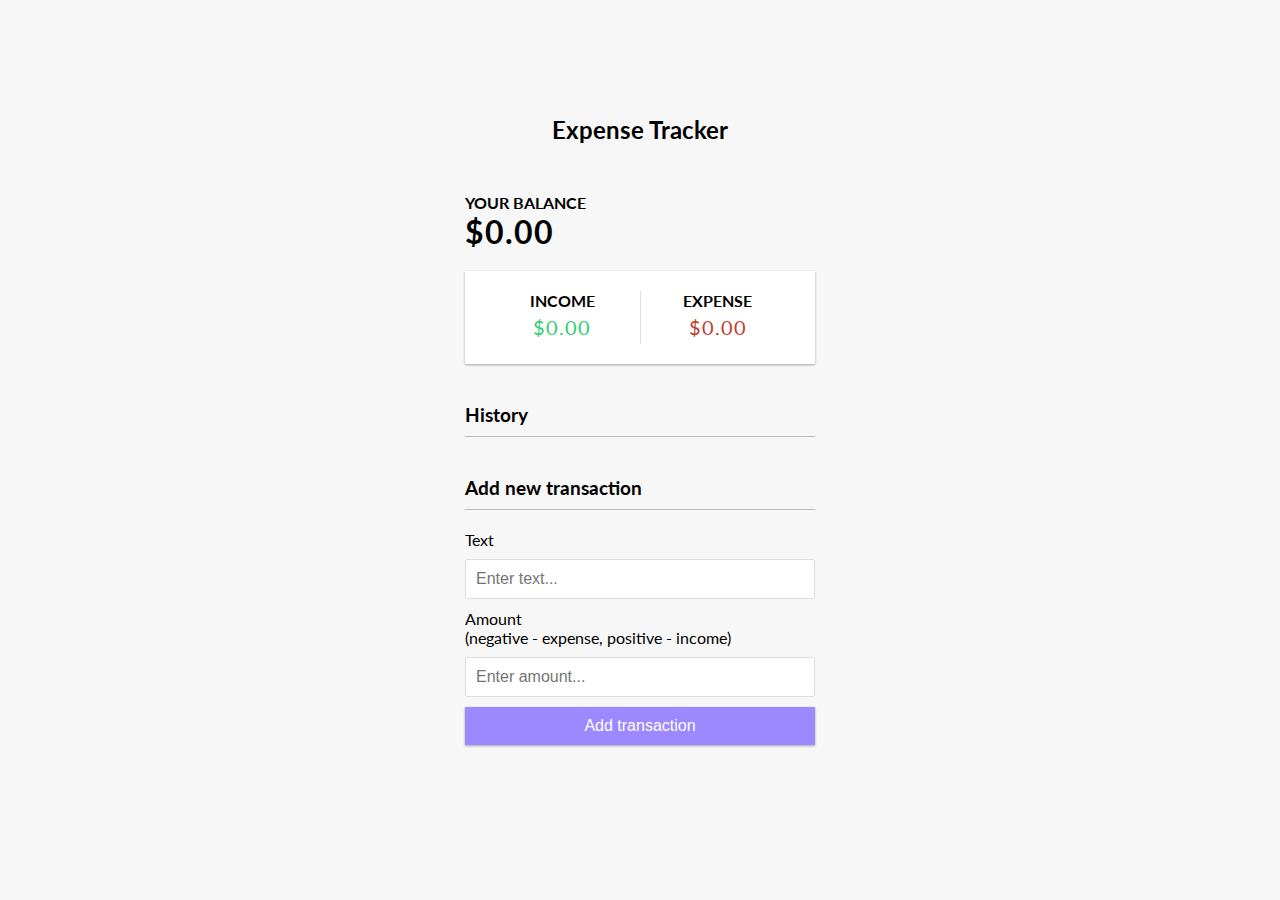
<file: Project 1 - Expense Tracker/index.html>
<!DOCTYPE html>
<html lang="en">
  <head>
    <meta charset="UTF-8" />
    <meta name="viewport" content="width=device-width, initial-scale=1.0" />
    <meta http-equiv="X-UA-Compatible" content="ie=edge" />
    <link rel="stylesheet" href="style.css" />
    <title>Expense Tracker</title>
  </head>
  <body>
    <h2>Expense Tracker</h2>

    <div class="container">
      <h4>Your Balance</h4>
      <h1 id="balance">$0.00</h1>

      <div class="inc-exp-container">
        <div>
          <h4>Income</h4>
          <p id="money-plus" class="money plus">+$0.00</p>
        </div>
        <div>
          <h4>Expense</h4>
          <p id="money-minus" class="money minus">-$0.00</p>
        </div>
      </div>

      <h3>History</h3>
      <ul id="list" class="list">
        <!-- <li class="minus">
          Cash <span>-$400</span><button class="delete-btn">x</button>
        </li> -->
      </ul>

      <h3>Add new transaction</h3>
      <form id="form">
        <div class="form-control">
          <label for="text">Text</label>
          <input type="text" id="text" placeholder="Enter text..." />
        </div>
        <div class="form-control">
          <label for="amount"
            >Amount <br />
            (negative - expense, positive - income)</label
          >
          <input type="number" id="amount" placeholder="Enter amount..." />
        </div>
        <button class="btn">Add transaction</button>
      </form>
    </div>

    <script src="script.js"></script>
  </body>
</html>
</file>
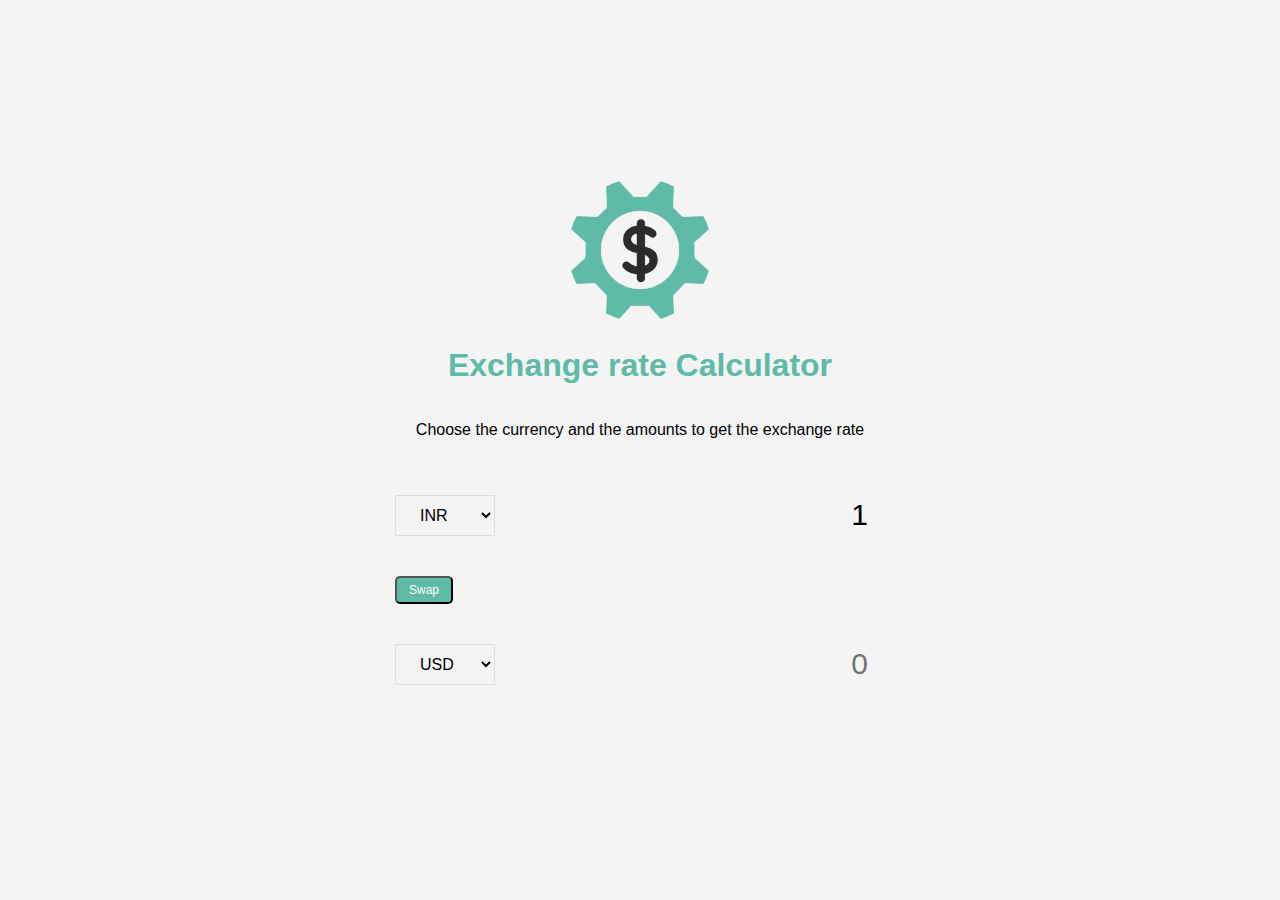
<file: Project 2 - Exchange rate Calculator/index.html>
<!DOCTYPE html>
<html lang="en">
    <head>
        <meta charset="UTF-8" />
        <meta name="viewport" content="width=device-width, initial-scale=1.0" />
        <title>Exchange Rate Calculator</title>
        <link rel="stylesheet" href="style.css" />
    </head>
    <body>
        <img src="money.png" alt="" class="money-img" />
        <h1>Exchange rate Calculator</h1>
        <p>Choose the currency and the amounts to get the exchange rate</p>
        <div class="container">
            <div class="currency">
                <select id="currency-one">
                    <option value="AED">AED</option>
                    <option value="ARS">ARS</option>
                    <option value="AUD">AUD</option>
                    <option value="BGN">BGN</option>
                    <option value="BRL">BRL</option>
                    <option value="BSD">BSD</option>
                    <option value="CAD">CAD</option>
                    <option value="CHF">CHF</option>
                    <option value="CLP">CLP</option>
                    <option value="CNY">CNY</option>
                    <option value="COP">COP</option>
                    <option value="CZK">CZK</option>
                    <option value="DKK">DKK</option>
                    <option value="DOP">DOP</option>
                    <option value="EGP">EGP</option>
                    <option value="EUR">EUR</option>
                    <option value="FJD">FJD</option>
                    <option value="GBP">GBP</option>
                    <option value="GTQ">GTQ</option>
                    <option value="HKD">HKD</option>
                    <option value="HRK">HRK</option>
                    <option value="HUF">HUF</option>
                    <option value="IDR">IDR</option>
                    <option value="ILS">ILS</option>
                    <option value="INR" selected>INR</option>
                    <option value="ISK">ISK</option>
                    <option value="JPY">JPY</option>
                    <option value="KRW">KRW</option>
                    <option value="KZT">KZT</option>
                    <option value="MXN">MXN</option>
                    <option value="MYR">MYR</option>
                    <option value="NOK">NOK</option>
                    <option value="NZD">NZD</option>
                    <option value="PAB">PAB</option>
                    <option value="PEN">PEN</option>
                    <option value="PHP">PHP</option>
                    <option value="PKR">PKR</option>
                    <option value="PLN">PLN</option>
                    <option value="PYG">PYG</option>
                    <option value="RON">RON</option>
                    <option value="RUB">RUB</option>
                    <option value="SAR">SAR</option>
                    <option value="SEK">SEK</option>
                    <option value="SGD">SGD</option>
                    <option value="THB">THB</option>
                    <option value="TRY">TRY</option>
                    <option value="TWD">TWD</option>
                    <option value="UAH">UAH</option>
                    <option value="USD">USD</option>
                    <option value="UYU">UYU</option>
                    <option value="VND">VND</option>
                    <option value="ZAR">ZAR</option>
                </select>
                <input
                    type="number"
                    id="amount-one"
                    placeholder="0"
                    value="1"
                />
            </div>

            <div class="swap-rate-container">
                <button class="btn" id="swap">
                    Swap
                </button>
                <div class="rate" id="rate"></div>
            </div>

            <div class="currency">
                <select id="currency-two">
                    <option value="AED">AED</option>
                    <option value="ARS">ARS</option>
                    <option value="AUD">AUD</option>
                    <option value="BGN">BGN</option>
                    <option value="BRL">BRL</option>
                    <option value="BSD">BSD</option>
                    <option value="CAD">CAD</option>
                    <option value="CHF">CHF</option>
                    <option value="CLP">CLP</option>
                    <option value="CNY">CNY</option>
                    <option value="COP">COP</option>
                    <option value="CZK">CZK</option>
                    <option value="DKK">DKK</option>
                    <option value="DOP">DOP</option>
                    <option value="EGP">EGP</option>
                    <option value="EUR">EUR</option>
                    <option value="FJD">FJD</option>
                    <option value="GBP">GBP</option>
                    <option value="GTQ">GTQ</option>
                    <option value="HKD">HKD</option>
                    <option value="HRK">HRK</option>
                    <option value="HUF">HUF</option>
                    <option value="IDR">IDR</option>
                    <option value="ILS">ILS</option>
                    <option value="INR">INR</option>
                    <option value="ISK">ISK</option>
                    <option value="JPY">JPY</option>
                    <option value="KRW">KRW</option>
                    <option value="KZT">KZT</option>
                    <option value="MXN">MXN</option>
                    <option value="MYR">MYR</option>
                    <option value="NOK">NOK</option>
                    <option value="NZD">NZD</option>
                    <option value="PAB">PAB</option>
                    <option value="PEN">PEN</option>
                    <option value="PHP">PHP</option>
                    <option value="PKR">PKR</option>
                    <option value="PLN">PLN</option>
                    <option value="PYG">PYG</option>
                    <option value="RON">RON</option>
                    <option value="RUB">RUB</option>
                    <option value="SAR">SAR</option>
                    <option value="SEK">SEK</option>
                    <option value="SGD">SGD</option>
                    <option value="THB">THB</option>
                    <option value="TRY">TRY</option>
                    <option value="TWD">TWD</option>
                    <option value="UAH">UAH</option>
                    <option value="USD" selected>USD</option>
                    <option value="UYU">UYU</option>
                    <option value="VND">VND</option>
                    <option value="ZAR">ZAR</option>
                </select>
                <input type="number" id="amount-two" placeholder="0" />
            </div>
        </div>

        <script src="script.js"></script>
    </body>
</html>
</file>
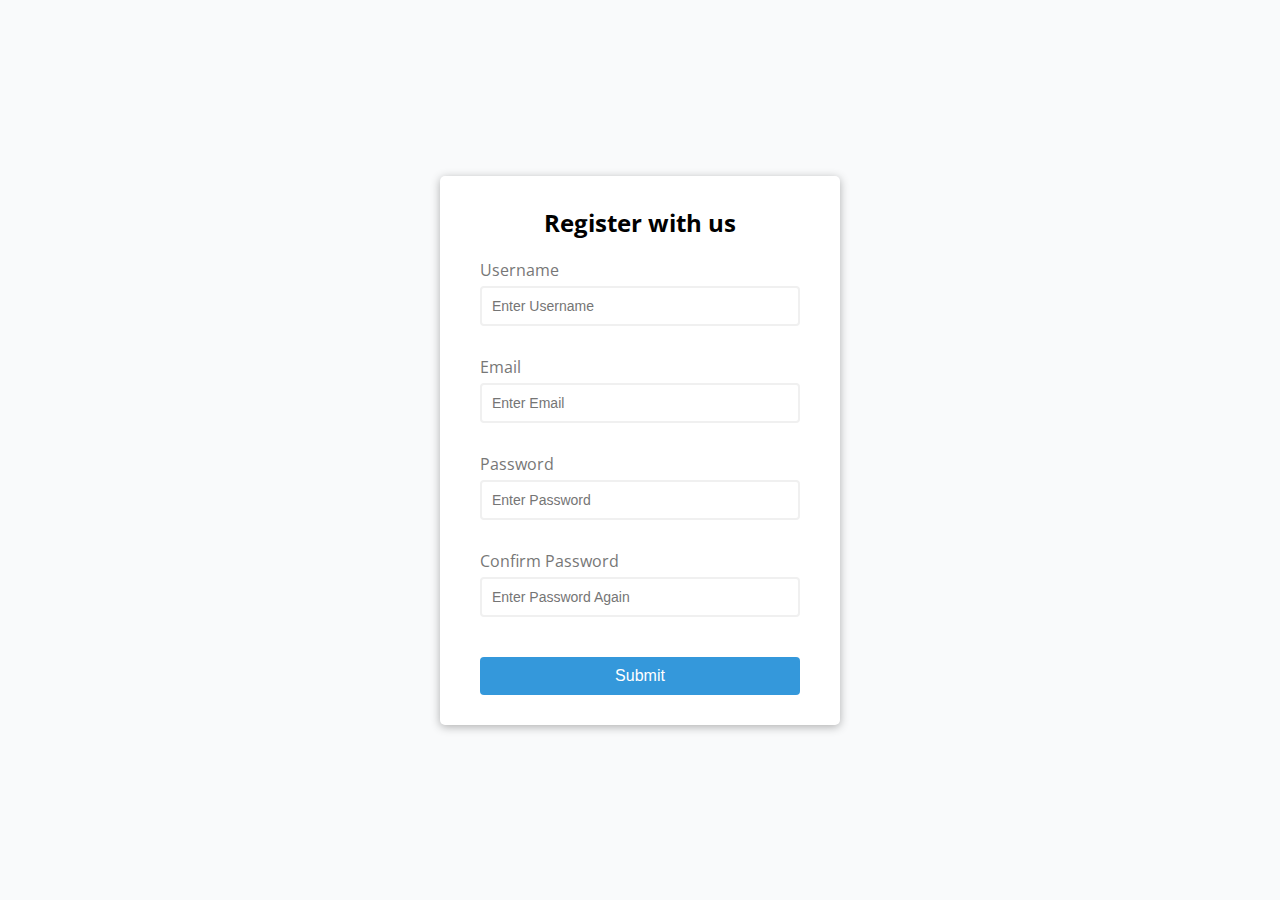
<file: Project 3 - Registration/index.html>
<!DOCTYPE html>
<html lang="en">
<head>
    <meta charset="UTF-8">
    <meta name="viewport" content="width=device-width, initial-scale=1.0">
    <meta http-equiv="X-UA-Compatible" content="ie=edge">
    <link rel="stylesheet" href="style.css">
    <title>Form Validatoor</title>
</head>
<body>
    <div class="container">
        <form class="form" id="form">
            <h2>Register with us</h2>
            <div class="form-control">
                <label for="username">Username</label>
                <input type="text" id="username" placeholder="Enter Username">
                <small>Error message</small>
            </div>
            <div class="form-control">
                <label for="email">Email</label>
                <input type="text" id="email" placeholder="Enter Email">
                <small>Error message</small>
            </div>
            <div class="form-control">
                <label for="password">Password</label>
                <input type="password" id="password" placeholder="Enter Password">
                <small>Error message</small>
            </div>
            <div class="form-control">
                <label for="password2">Confirm Password</label>
                <input type="password" id="password2" placeholder="Enter Password Again">
                <small>Error message</small>
            </div>
            <button>Submit</button>
        </form>
    </div>
    

    <script src="script.js"></script>
</body>
</html>
</file>
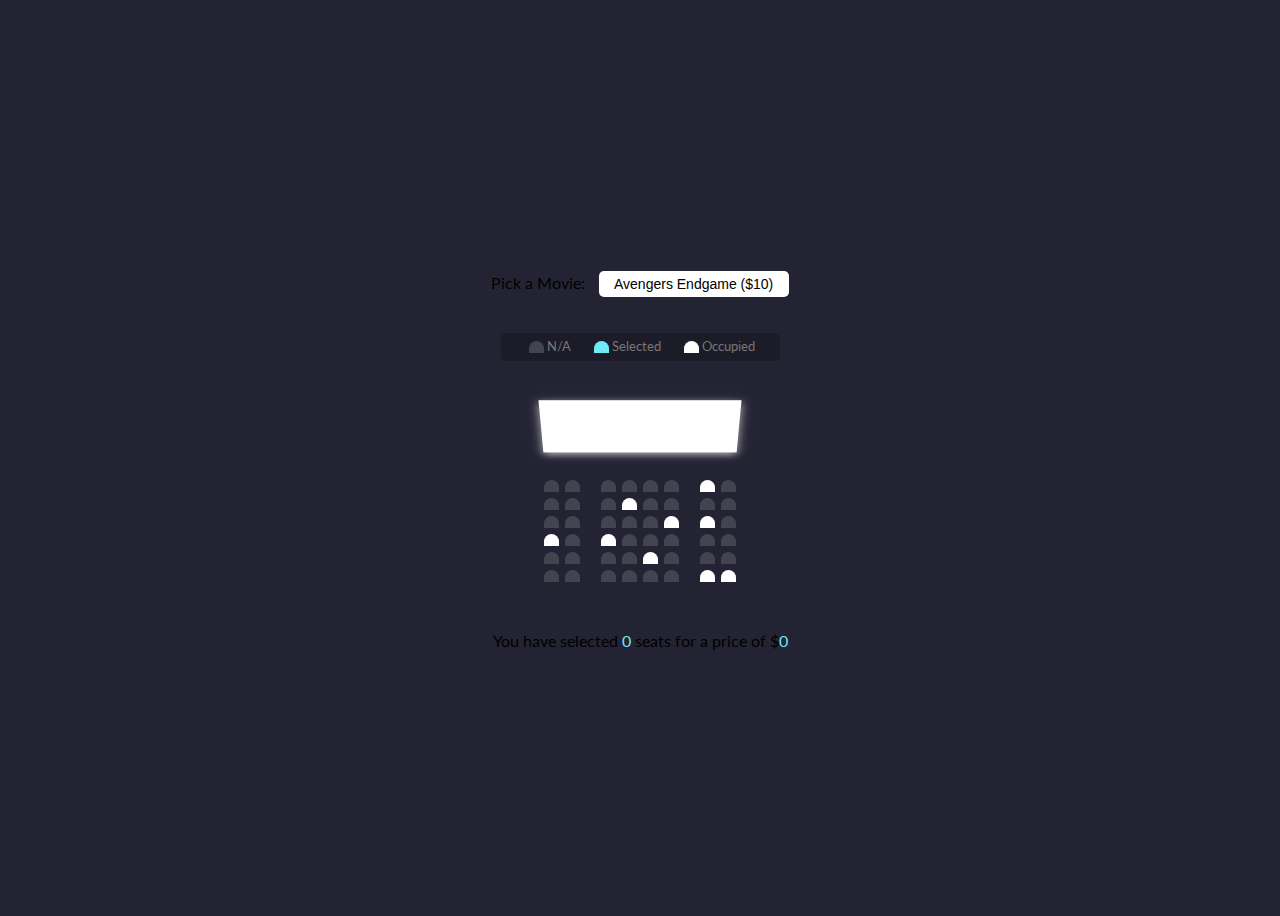
<file: Project 4 - Movie booking Website/index.html>
<!DOCTYPE html>
<html lang="en">
<head>
    <meta charset="UTF-8">
    <meta name="viewport" content="width=device-width, initial-scale=1.0">
    <meta http-equiv="X-UA-Compatible" content="ie=edge">
    <title>Movie Site</title>
    <link rel="stylesheet" href="style.css">
</head>
<body>
    <div class="movie-container">
        <label>Pick a Movie:</label>
        <select id="movie">
            <option value="10">Avengers Endgame ($10)</option>
            <option value="12">Joker ($12)</option>
            <option value="8">Street Dancer($8)</option>
            <option value="9">Loin King($9)</option>
        </select>
    </div>

    <ul class="showcase">
        <li>
            <div class="seat"></div>
            <small>N/A</small>
        </li>
        <li>
            <div class="seat selected"></div>
            <small>Selected</small>
        </li>
        <li>
            <div class="seat occupied"></div>
            <small>Occupied</small>
        </li>
    </ul>

    <div class="container">
        <div class="screen"></div>

        <div class="row">
            <div class="seat"></div>
            <div class="seat"></div>
            <div class="seat"></div>
            <div class="seat"></div>
            <div class="seat"></div>
            <div class="seat"></div>
            <div class="seat occupied"></div>
            <div class="seat"></div>
        </div>
        <div class="row">
            <div class="seat"></div>
            <div class="seat"></div>
            <div class="seat"></div>
            <div class="seat occupied"></div>
            <div class="seat"></div>
            <div class="seat"></div>
            <div class="seat"></div>
            <div class="seat"></div>
        </div>
        <div class="row">
            <div class="seat"></div>
            <div class="seat"></div>
            <div class="seat"></div>
            <div class="seat"></div>
            <div class="seat"></div>
            <div class="seat occupied"></div>
            <div class="seat occupied"></div>
            <div class="seat"></div>
        </div>
        <div class="row">
            <div class="seat occupied"></div>
            <div class="seat"></div>
            <div class="seat occupied"></div>
            <div class="seat"></div>
            <div class="seat"></div>
            <div class="seat"></div>
            <div class="seat"></div>
            <div class="seat"></div>
        </div>
        <div class="row">
            <div class="seat"></div>
            <div class="seat"></div>
            <div class="seat"></div>
            <div class="seat"></div>
            <div class="seat occupied"></div>
            <div class="seat"></div>
            <div class="seat"></div>
            <div class="seat"></div>
        </div>
        <div class="row">
            <div class="seat"></div>
            <div class="seat"></div>
            <div class="seat"></div>
            <div class="seat"></div>
            <div class="seat"></div>
            <div class="seat"></div>
            <div class="seat occupied"></div>
            <div class="seat occupied"></div>
        </div>
    </div>

    <p class="text">You have selected <span id="count">0</span> seats for a price of $<span id="total">0</span> </p>

    <script src="script.js"></script>
</body>
</html>
</file>
<file: Project 1 - Expense Tracker/style.css>
@import url('https://fonts.googleapis.com/css?family=Lato&display=swap');

:root {
  --box-shadow: 0 1px 3px rgba(0, 0, 0, 0.12), 0 1px 2px rgba(0, 0, 0, 0.24);
}

* {
  box-sizing: border-box;
}

body {
  background-color: #f7f7f7;
  display: flex;
  flex-direction: column;
  align-items: center;
  justify-content: center;
  min-height: 100vh;
  margin: 0;
  font-family: 'Lato', sans-serif;
}

.container {
  margin: 30px auto;
  width: 350px;
}

h1 {
  letter-spacing: 1px;
  margin: 0;
}

h3 {
  border-bottom: 1px solid #bbb;
  padding-bottom: 10px;
  margin: 40px 0 10px;
}

h4 {
  margin: 0;
  text-transform: uppercase;
}

.inc-exp-container {
  background-color: #fff;
  box-shadow: var(--box-shadow);
  padding: 20px;
  display: flex;
  justify-content: space-between;
  margin: 20px 0;
}

.inc-exp-container > div {
  flex: 1;
  text-align: center;
}

.inc-exp-container > div:first-of-type {
  border-right: 1px solid #dedede;
}

.money {
  font-size: 20px;
  letter-spacing: 1px;
  margin: 5px 0;
}

.money.plus {
  color: #2ecc71;
}

.money.minus {
  color: #c0392b;
}

label {
  display: inline-block;
  margin: 10px 0;
}

input[type='text'],
input[type='number'] {
  border: 1px solid #dedede;
  border-radius: 2px;
  display: block;
  font-size: 16px;
  padding: 10px;
  width: 100%;
}

.btn {
  cursor: pointer;
  background-color: #9c88ff;
  box-shadow: var(--box-shadow);
  color: #fff;
  border: 0;
  display: block;
  font-size: 16px;
  margin: 10px 0 30px;
  padding: 10px;
  width: 100%;
}

.btn:focus,
.delete-btn:focus {
  outline: 0;
}

.list {
  list-style-type: none;
  padding: 0;
  margin-bottom: 40px;
}

.list li {
  background-color: #fff;
  box-shadow: var(--box-shadow);
  color: #333;
  display: flex;
  justify-content: space-between;
  position: relative;
  padding: 10px;
  margin: 10px 0;
}

.list li.plus {
  border-right: 5px solid #2ecc71;
}

.list li.minus {
  border-right: 5px solid #c0392b;
}

.delete-btn {
  cursor: pointer;
  background-color: #e74c3c;
  border: 0;
  color: #fff;
  font-size: 20px;
  line-height: 20px;
  padding: 2px 5px;
  position: absolute;
  top: 50%;
  left: 0;
  transform: translate(-100%, -50%);
  opacity: 0;
  transition: opacity 0.3s ease;
}

.list li:hover .delete-btn {
  opacity: 1;
}
</file>
<file: Project 2 - Exchange rate Calculator/style.css>
:root {
    --primary-color: #5fbaa7;
}

* {
    box-sizing: border-box;
}

body {
    background-color: #f4f4f4;
    font-family: Arial, Helvetica, sans-serif;
    display: flex;
    flex-direction: column;
    align-items: center;
    justify-content: center;
    height: 100vh;
    margin: 0;
    padding: 20px;
}

h1 {
    color: var(--primary-color);
    text-align: center;
}

p {
    text-align: center;
}

.btn {
    color: #fff;
    background: var(--primary-color);
    cursor: pointer;
    border-radius: 5px;
    font-size: 12px;
    padding: 5px 12px;
}

.money-img {
    width: 150px;
}

.currency {
    padding: 40px 0;
    display: flex;
    align-items: center;
    justify-content: space-between;
}

.currency select {
    padding: 10px 20px 10px 20px;
    border: 1px solid #dedede;
    font-size: 16px;
    background: transparent;
}

.currency input {
    border: 0;
    background: transparent;
    font-size: 30px;
    text-align: right;
}

.swap-rate-container {
    display: flex;
    align-items: center;
    justify-content: space-between;
}

.rate {
    color: var(--primary-color);
    font-size: 14px;
    padding: 0 10px;
}

select:focus,
input:focus,
button:focus {
    outline: 0;
}

@media (max-width: 600px) {
    .currency input {
        width: 200px;
    }
}
</file>
<file: Project 3 - Registration/style.css>
@import url('https://fonts.googleapis.com/css?family=Open+Sans&display=swap');

/*! Create variable in css  */
:root{
    --success-color: #2ecc71;
    --error-color: #e74c3c;
}

*{
    box-sizing: border-box;
}

body{
    background-color: #f9fafb;
    font-family: 'Open sans',sans-serif;
    /* ? make any thing to center us below */
    display: flex;
    align-items: center;
    justify-content: center;
    min-height: 100vh;
    margin: 0;
}

.container{
    background-color: #fff;
    border-radius: 5px;
    box-shadow: 0 2px 10px rgba(0, 0, 0, 0.3);
    width: 400px;
}

h2{
    text-align: center;
    margin: 0 0 20px;
}

.form{
    padding: 30px 40px;
}

.form-control{
    margin-bottom: 10px;
    padding-bottom: 20px;
    position: relative;
}

.form-control label{
    color: #777;
    display: block;    /* * To give its own line */
    margin-bottom: 5px;
}

.form-control input{
    border: 2px solid #f0f0f0;
    border-radius: 4px;
    display: block;
    width: 100%;
    padding: 10px;
    font-size: 14px;
}

.form-control input:focus{
    outline: 0;
    border-color: #777;
}

.form-control.success input{
    border-color: var(--success-color);
}

.form-control.error input{
    border-color: var(--error-color);
}

.form-control small{
    color: var(--error-color);
    position: absolute;
    bottom: 0;
    left: 0;
    visibility: hidden;
}

.form-control.error small{
    visibility: visible;
}

.form button{
    cursor: pointer;
    background-color: #3498db;
    border: #3498db;
    border-radius: 4px;
    color: #fff;
    display: block;
    font-size: 16px;
    padding: 10px;
    margin-top: 20px;
    width: 100%;
}
</file>
<file: Project 4 - Movie booking Website/style.css>
@import url("https://fonts.googleapis.com/css?family=Lato&display=swap");

* {
    box-sizing: border-box;
}

body {
    background-color: #242333;
    display: flex;
    flex-direction: column;
    align-items: center;
    justify-content: center;
    min-height: 100vh;
    font-family: "Lato", sans-serif;
    padding: 0;
}

.movie-container {
    margin: 20px 0px;
}

.movie-container select {
    background-color: #fff;
    border: 0;
    border-radius: 5px;
    font-size: 14px;
    margin-left: 10px;
    padding: 5px 15px 5px 15px;
    -moz-appearance: none;
    -webkit-appearance: none;
    appearance: none;
}

.container {
    perspective: 1000px; /* for 3d effect of the screen */
    margin-bottom: 30px;
}

.seat {
    background-color: #444451;
    height: 12px;
    width: 15px;
    margin: 3px;
    border-top-left-radius: 10px;
    border-top-right-radius: 10px;
}

.row {
    display: flex;
}

.seat.selected {
    background-color: #6feaf6;
}

.seat.occupied {
    background-color: white;
}

/* Sudo selecters */
.seat:nth-of-type(2) {
    margin-right: 18px;
}
.seat:nth-last-of-type(2) {
    margin-left: 18px;
}

.seat:not(.occupied):hover {
    cursor: pointer;
    transform: scale(1.5);
}

.showcase .seat:not(.occupied):hover {
    cursor: default;
    transform: scale(1);
}

.showcase {
    display: flex;
    justify-content: space-between;
    background-color: rgba(0, 0, 0, 0.2);
    color: #777;
    border-radius: 5px;
    padding: 5px 15px;
    list-style-type: none;
}

.showcase li {
    display: flex;
    justify-content: space-between;
    margin: 0px 10px;
}

.screen {
    background-color: #fff;
    height: 70px;
    width: 100%;
    margin: 15px 0;
    transform: rotateX(-45deg);
    box-shadow: 0 3px 10px rgba(255, 255, 255, 0.7);
}

p.text span {
    color: #6feaf6;
}
</file>
